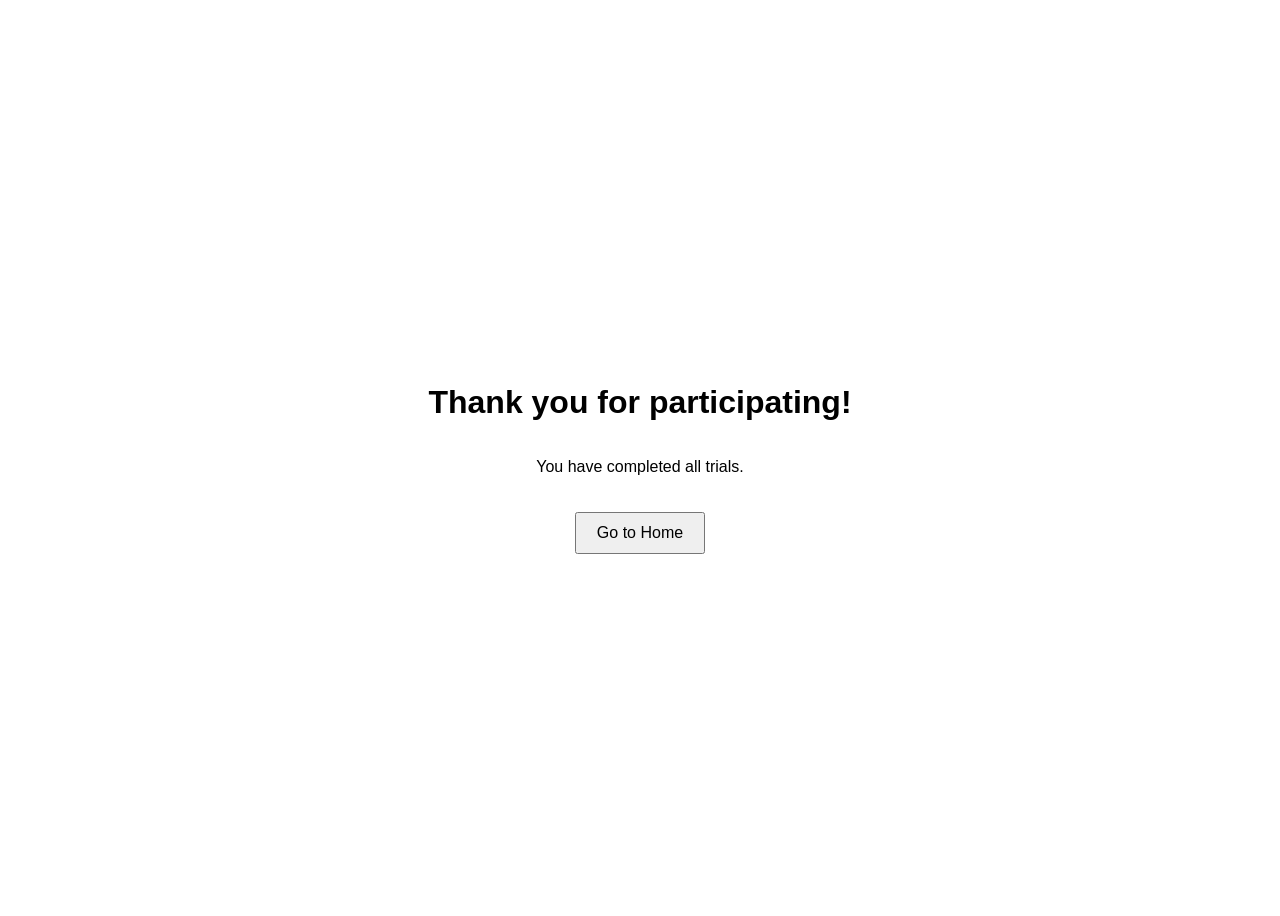
<file: templates/end_page.html>
<!-- templates/end_page.html -->
<!DOCTYPE html>
<html>
<head>
  <title>Experiment Complete</title>
  <style>
    body {
      display: flex;
      flex-direction: column;
      justify-content: center;
      align-items: center;
      height: 100vh;
      font-family: Arial, sans-serif;
      text-align: center;
    }
    button {
      margin-top: 20px;
      padding: 10px 20px;
      font-size: 16px;
    }
  </style>
</head>
<body>
  <h1>Thank you for participating!</h1>
  <p>You have completed all trials.</p>
  <form action="/logout" method="get">
    <button type="submit">Go to Home</button>
  </form>
</body>
</html>
</file>
